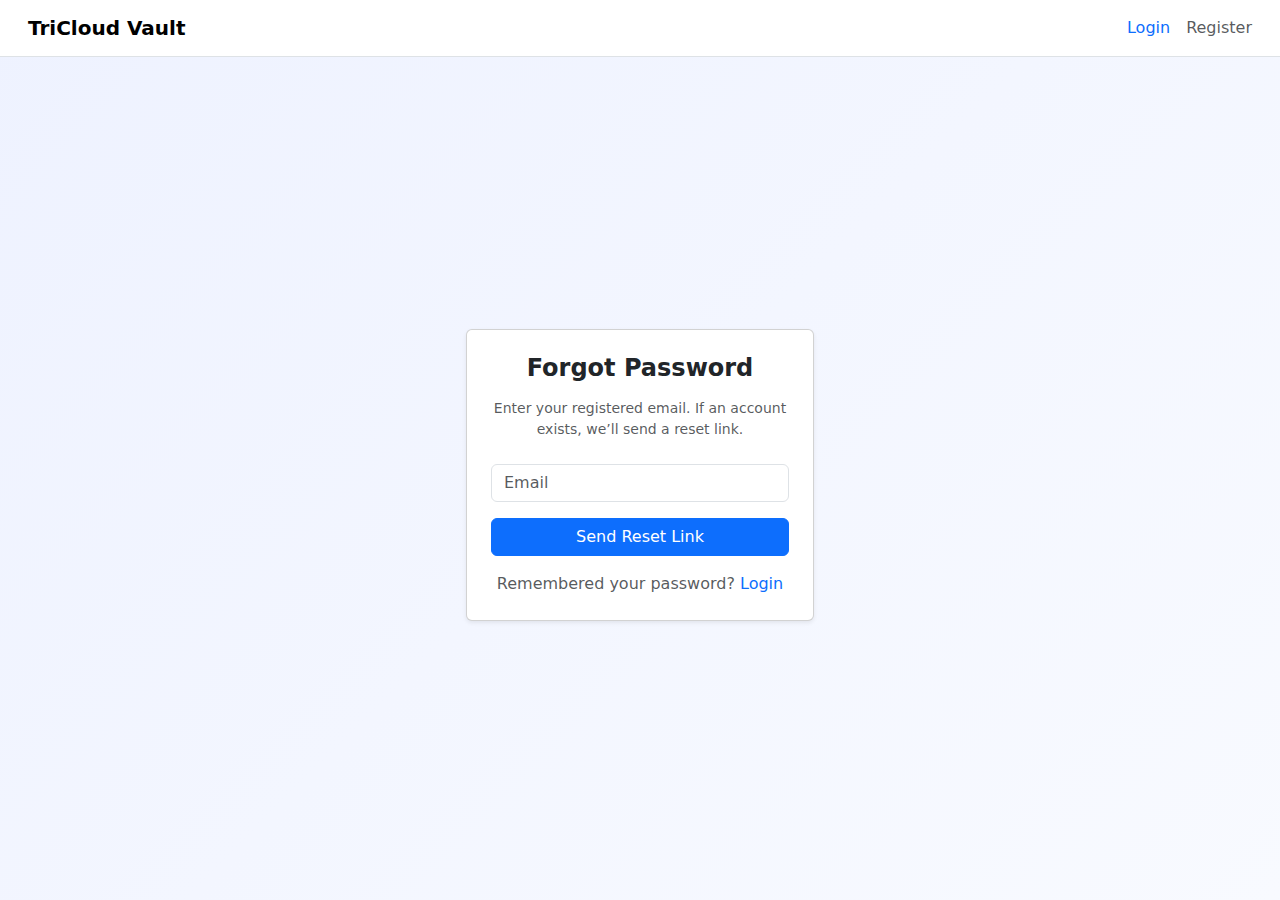
<file: frontend/auth/forgot-password.html>
<!DOCTYPE html>
<html lang="en">
<head>
  <meta charset="UTF-8" />
  <meta name="viewport" content="width=device-width, initial-scale=1.0" />
  <title>Forgot Password | TriCloud Vault</title>

  <!-- Bootstrap -->
  <link
    href="https://cdn.jsdelivr.net/npm/bootstrap@5.3.2/dist/css/bootstrap.min.css"
    rel="stylesheet"
  />

  <!-- Auth styles -->
  <link rel="stylesheet" href="../css/auth.css" />
</head>

<body class="bg-light">

<!-- ===============================
     NAVBAR
================================ -->
<nav class="navbar bg-white border-bottom px-3">
  <div class="container-fluid">
    <span class="navbar-brand fw-semibold">TriCloud Vault</span>

    <div class="d-flex gap-3">
      <a href="login.html" class="fw-medium text-decoration-none">Login</a>
      <a href="register.html" class="text-muted text-decoration-none">Register</a>
    </div>
  </div>
</nav>

<!-- ===============================
     FORGOT PASSWORD CARD
================================ -->
<main
  class="container d-flex align-items-center justify-content-center"
  style="min-height: calc(100vh - 64px);"
>
  <div class="row w-100 justify-content-center">
    <div class="col-12 col-sm-10 col-md-6 col-lg-4">
      <div class="card shadow-sm">
        <div class="card-body p-4">

          <h4 class="fw-semibold text-center mb-3">Forgot Password</h4>

          <p class="text-muted text-center mb-4" style="font-size: 14px;">
            Enter your registered email.  
            If an account exists, we’ll send a reset link.
          </p>

          <div class="mb-3">
            <input
              type="email"
              id="email"
              class="form-control"
              placeholder="Email"
              required
            />
          </div>

          <button class="btn btn-primary w-100" onclick="sendResetLink()">
            Send Reset Link
          </button>

          <p
            id="forgot-msg"
            class="text-center mt-3"
            style="display:none;"
          ></p>

          <p class="text-center text-muted mt-3 mb-0">
            Remembered your password?
            <a href="login.html" class="fw-medium text-decoration-none">
              Login
            </a>
          </p>

        </div>
      </div>
    </div>
  </div>
</main>

<!-- ===============================
     JS
================================ -->
<script src="../js/config.js"></script>

<script>
function sendResetLink() {
  const emailInput = document.getElementById("email");
  const msg = document.getElementById("forgot-msg");

  const email = emailInput.value.trim();

  if (!email) {
    showMsg("Email is required", "text-danger");
    return;
  }

  fetch(`${API_BASE_URL}/auth/forgot-password/`, {
    method: "POST",
    headers: {
      "Content-Type": "application/json"
    },
    body: JSON.stringify({ email })
  })
    .then(() => {
      // Always show success (security best practice)
      showMsg(
        "If the email exists, a reset link has been sent.",
        "text-success"
      );
    })
    .catch(() => {
      showMsg("Something went wrong. Please try again.", "text-danger");
    });

  function showMsg(text, cls) {
    msg.style.display = "block";
    msg.className = `text-center mt-3 ${cls}`;
    msg.innerText = text;
  }
}
</script>

</body>
</html>
</file>
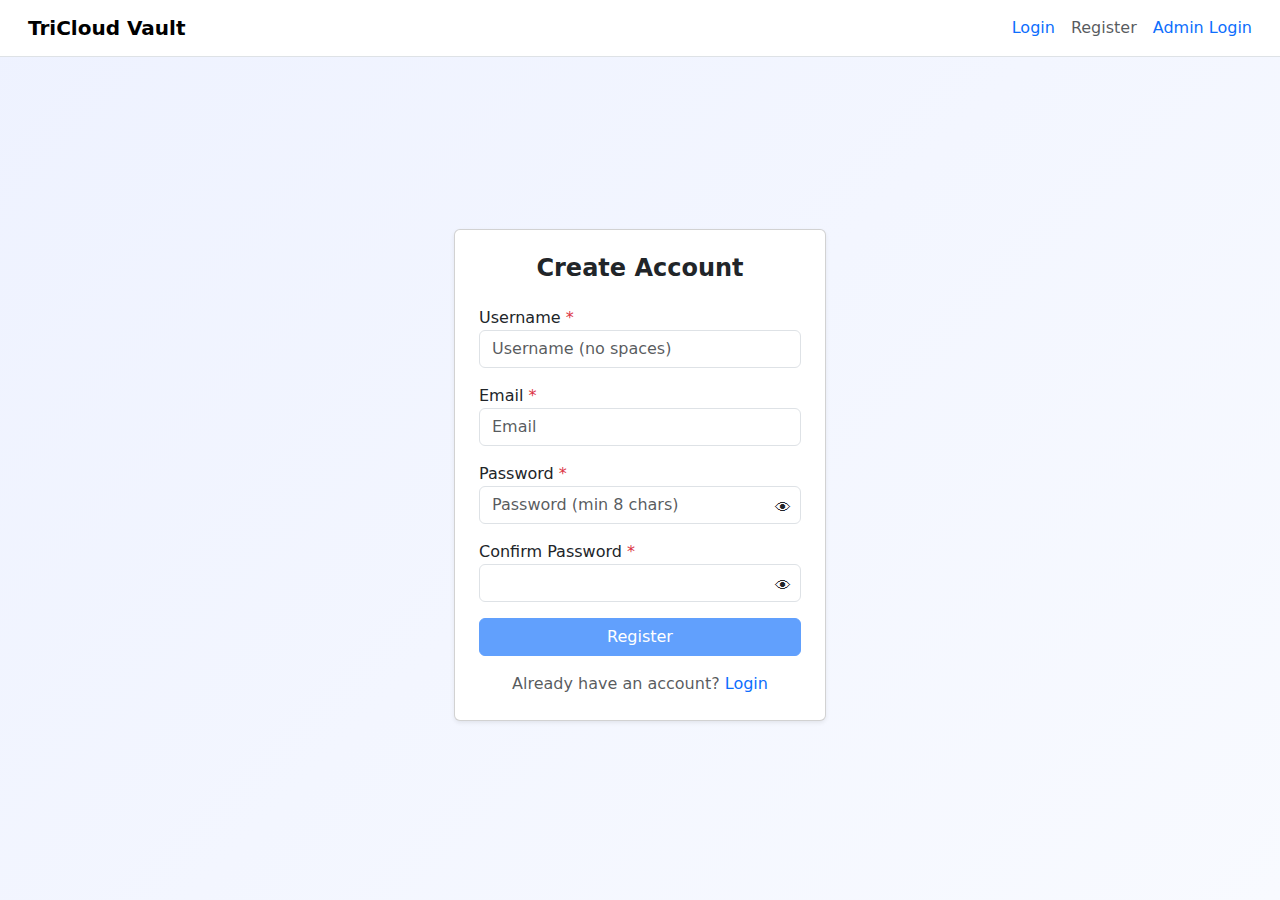
<file: frontend/auth/register.html>
<!DOCTYPE html>
<html lang="en">
<head>
  <meta charset="UTF-8" />
  <meta name="viewport" content="width=device-width, initial-scale=1.0" />
  <title>Register | TriCloud Vault</title>

  <link href="https://cdn.jsdelivr.net/npm/bootstrap@5.3.2/dist/css/bootstrap.min.css" rel="stylesheet" />
  <link rel="stylesheet" href="../css/auth.css" />
</head>

<body class="bg-light">

<nav class="navbar bg-white border-bottom px-3">
  <div class="container-fluid">

    <span class="navbar-brand fw-semibold">TriCloud Vault</span>

    <div class="d-flex gap-3">

      <a href="/auth/login.html"
         id="navLogin"
         class="text-primary text-decoration-none fw-medium">
        Login
      </a>

      <a href="/auth/register.html"
         id="navRegister"
         class="text-primary text-decoration-none fw-medium">
        Register
      </a>

      <a href="http://tricloudvault.charansai.me/admin/"
         id="navAdmin"
         class="text-primary text-decoration-none fw-medium">
        Admin Login
      </a>

    </div>

  </div>
</nav>
<script>

const path = window.location.pathname;

if(path.includes("login")){
    document.getElementById("navLogin").classList.remove("text-primary");
    document.getElementById("navLogin").classList.add("text-muted");
}

if(path.includes("register")){
    document.getElementById("navRegister").classList.remove("text-primary");
    document.getElementById("navRegister").classList.add("text-muted");
}

</script>

<main class="container d-flex align-items-center justify-content-center" style="min-height: calc(100vh - 64px);">
  <div class="col-12 col-sm-10 col-md-6 col-lg-4">
    <div class="card shadow-sm">
      <div class="card-body p-4">

        <h4 class="fw-semibold text-center mb-4">Create Account</h4>

        <label>Username <span class="text-danger">*</span></label>
        <input id="username" class="form-control mb-3"
               placeholder="Username (no spaces)"
               pattern="^[a-zA-Z0-9._]+$"
               required />

        <label>Email <span class="text-danger">*</span></label>
        <input id="email" type="email" class="form-control mb-3"
               placeholder="Email" required />

        <label>Password <span class="text-danger">*</span></label>
        <div class="position-relative mb-3">
          <input id="password" type="password" class="form-control"
                 placeholder="Password (min 8 chars)"
                 oninput="checkPasswords()"
                 required />

          <span onclick="togglePassword('password')" style="position:absolute;right:10px;top:10px;cursor:pointer;">👁</span>
        </div>

        <label>Confirm Password <span class="text-danger">*</span></label>
        <div class="position-relative mb-3">
          <input id="confirmPassword" type="password"
                 class="form-control"
                 oninput="checkPasswords()"
                 required />

          <span onclick="togglePassword('confirmPassword')" style="position:absolute;right:10px;top:10px;cursor:pointer;">👁</span>
        </div>

        <p id="passwordMatch" class="text-danger small"></p>

        <button id="registerBtn"
                class="btn btn-primary w-100"
                disabled
                onclick="validateAndRegister()">

          Register

        </button>

        <p class="text-center text-muted mt-3 mb-0">
          Already have an account?
          <a href="login.html" class="fw-medium text-decoration-none">Login</a>
        </p>

      </div>
    </div>
  </div>
</main>

<script src="../js/config.js"></script>
<script src="../js/auth.js"></script>

<script>

function togglePassword(id){
  const input=document.getElementById(id);
  input.type=input.type==="password"?"text":"password";
}

function isValidPassword(pwd) {
  return pwd.length >= 8 && /\d/.test(pwd) && /[a-zA-Z]/.test(pwd);
}

function checkPasswords(){

  const pwd=document.getElementById("password").value;
  const confirm=document.getElementById("confirmPassword").value;
  const msg=document.getElementById("passwordMatch");
  const btn=document.getElementById("registerBtn");

  if(pwd!==confirm){
      msg.innerText="Passwords do not match";
      btn.disabled=true;
  }
  else{
      msg.innerText="";
      btn.disabled=false;
  }

}

function validateAndRegister() {

  const btn=document.getElementById("registerBtn");
  btn.disabled=true;

  const username = document.getElementById("username");
  const email = document.getElementById("email");
  const password = document.getElementById("password");

  username.value = username.value.trim();

  if (!username.checkValidity()) {
    alert("Username can contain letters, numbers, . and _ only.");
    btn.disabled=false;
    return;
  }

  if (!isValidPassword(password.value)) {
    alert("Password must be at least 8 characters and include letters and numbers.");
    btn.disabled=false;
    return;
  }

  register(username.value, email.value, password.value);
}

</script>

</body>
</html>
</file>
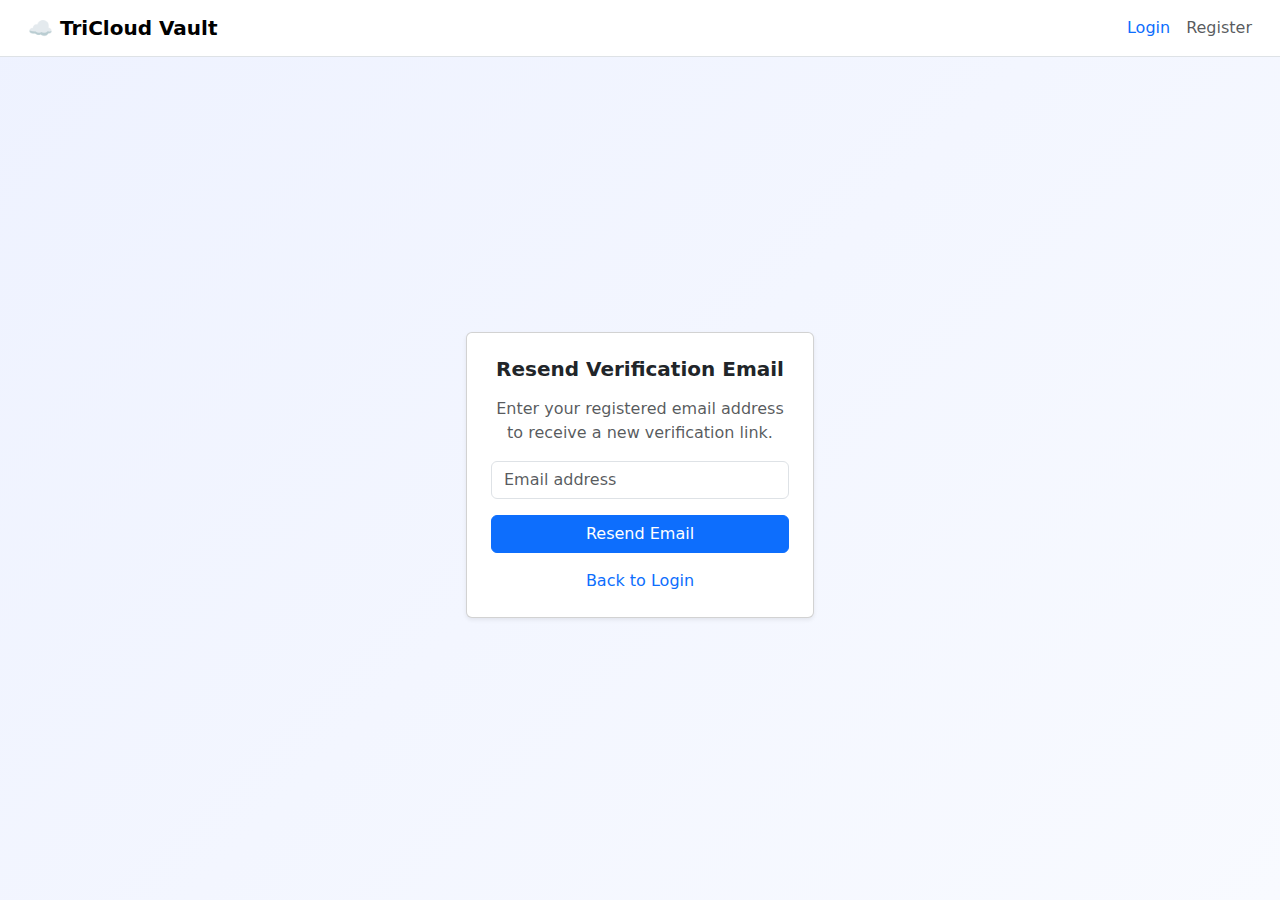
<file: frontend/auth/resend-verification.html>
<!DOCTYPE html>
<html lang="en">
<head>
  <meta charset="UTF-8" />
  <meta name="viewport" content="width=device-width, initial-scale=1.0" />
  <title>Resend Verification | TriCloud Vault</title>

  <!-- Bootstrap CSS -->
  <link
    href="https://cdn.jsdelivr.net/npm/bootstrap@5.3.2/dist/css/bootstrap.min.css"
    rel="stylesheet"
  />

  <!-- Auth theme -->
  <link rel="stylesheet" href="../css/auth.css" />
</head>

<body class="bg-light">

  <!-- ===============================
       HEADER (CONSISTENT BRANDING)
       =============================== -->
  <nav class="navbar bg-white border-bottom px-3">
    <div class="container-fluid">
      <span class="navbar-brand fw-semibold">☁️ TriCloud Vault</span>

      <div class="d-flex gap-3">
        <a href="login.html" class="text-decoration-none fw-medium">Login</a>
        <a href="register.html" class="text-decoration-none text-muted">Register</a>
      </div>
    </div>
  </nav>

  <!-- ===============================
       RESEND CARD
       =============================== -->
  <main
    class="container d-flex align-items-center justify-content-center"
    style="min-height: calc(100vh - 64px);"
  >
    <div class="row w-100 justify-content-center">
      <div class="col-12 col-sm-10 col-md-6 col-lg-4">
        <div class="card shadow-sm">
          <div class="card-body p-4 text-center">

            <h5 class="fw-semibold mb-3">Resend Verification Email</h5>

            <p class="text-muted mb-3">
              Enter your registered email address to receive a new verification link.
            </p>

            <input
              type="email"
              id="email"
              class="form-control mb-3"
              placeholder="Email address"
              required
            />

            <button
              id="resend-btn"
              class="btn btn-primary w-100"
              onclick="resend()"
            >
              Resend Email
            </button>

            <p id="msg" class="text-muted mt-3 mb-0"></p>

            <div class="mt-3">
              <a href="login.html" class="text-decoration-none">
                Back to Login
              </a>
            </div>

          </div>
        </div>
      </div>
    </div>
  </main>

  <!-- ===============================
       JS
       =============================== -->
  <script src="../js/config.js"></script>

  <script>
    function resend() {
      const email = document.getElementById("email").value.trim();
      const msg = document.getElementById("msg");
      const btn = document.getElementById("resend-btn");

      if (!email) {
        msg.innerText = "Please enter your email address.";
        return;
      }

      btn.disabled = true;
      msg.innerText = "Sending verification email...";

      fetch(`${API_BASE_URL}/auth/resend-verification/`, {
        method: "POST",
        headers: { "Content-Type": "application/json" },
        body: JSON.stringify({ email })
      })
        .then(res => res.json())
        .then(data => {
          msg.innerText = data.message || data.error;
          btn.disabled = false;
        })
        .catch(() => {
          msg.innerText = "Something went wrong. Please try again.";
          btn.disabled = false;
        });
    }
  </script>

</body>
</html>
</file>
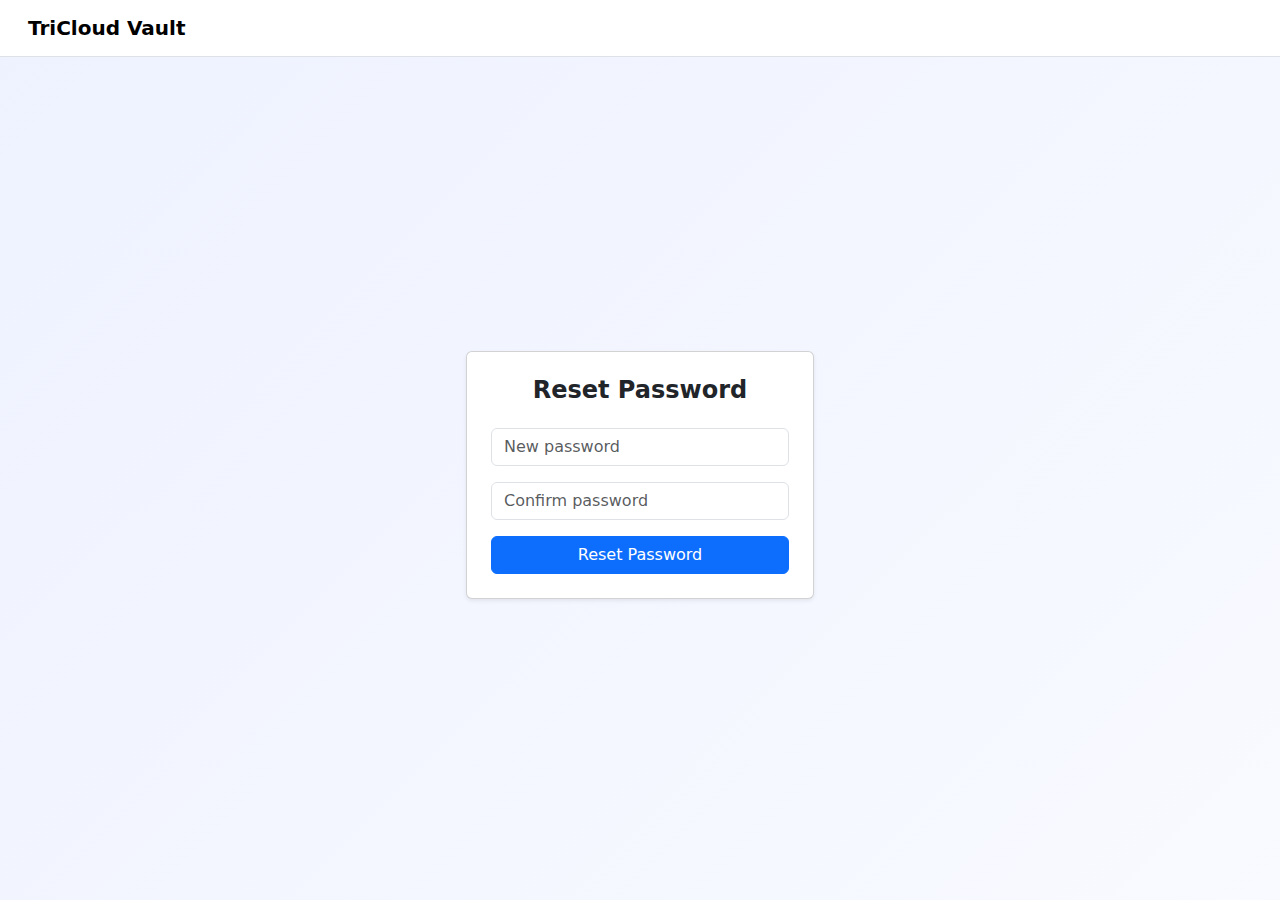
<file: frontend/auth/reset-password.html>
<!DOCTYPE html>
<html lang="en">
<head>
  <meta charset="UTF-8" />
  <meta name="viewport" content="width=device-width, initial-scale=1.0" />
  <title>Reset Password | TriCloud Vault</title>

  <!-- Bootstrap -->
  <link
    href="https://cdn.jsdelivr.net/npm/bootstrap@5.3.2/dist/css/bootstrap.min.css"
    rel="stylesheet"
  />

  <!-- Auth styles -->
  <link rel="stylesheet" href="../css/auth.css" />
</head>

<body class="bg-light">

<!-- ===============================
     NAVBAR
================================ -->
<nav class="navbar bg-white border-bottom px-3">
  <div class="container-fluid">
    <span class="navbar-brand fw-semibold">TriCloud Vault</span>
  </div>
</nav>

<!-- ===============================
     RESET PASSWORD CARD
================================ -->
<main
  class="container d-flex align-items-center justify-content-center"
  style="min-height: calc(100vh - 64px);"
>
  <div class="row w-100 justify-content-center">
    <div class="col-12 col-sm-10 col-md-6 col-lg-4">
      <div class="card shadow-sm">
        <div class="card-body p-4">

          <h4 class="fw-semibold text-center mb-4">
            Reset Password
          </h4>

          <!-- New Password -->
          <div class="mb-3">
            <input
              type="password"
              id="newPassword"
              class="form-control"
              placeholder="New password"
              required
            />
          </div>

          <!-- Confirm Password -->
          <div class="mb-3">
            <input
              type="password"
              id="confirmPassword"
              class="form-control"
              placeholder="Confirm password"
              required
            />
          </div>

          <!-- Reset Button -->
          <button
            id="resetBtn"
            class="btn btn-primary w-100"
            onclick="resetPassword()"
          >
            Reset Password
          </button>

          <!-- Login Button (hidden initially) -->
          <button
            id="loginBtn"
            class="btn btn-outline-primary w-100 mt-2"
            style="display:none;"
            onclick="goToLogin()"
          >
            Go to Login
          </button>

          <!-- Message -->
          <p
            id="reset-msg"
            class="text-center mt-3"
            style="display:none;"
          ></p>

        </div>
      </div>
    </div>
  </div>
</main>

<!-- ===============================
     JS
================================ -->
<script src="../js/config.js"></script>

<script>
const token = new URLSearchParams(window.location.search).get("token");

/* Password validation */
function isValidPassword(password) {
  return (
    password.length >= 8 &&
    /[a-zA-Z]/.test(password) &&
    /\d/.test(password)
  );
}

/* Reset password */
function resetPassword() {
  const pwd = document.getElementById("newPassword").value;
  const confirmPwd = document.getElementById("confirmPassword").value;

  if (!pwd || !confirmPwd) {
    showMsg("All fields are required", "text-danger");
    return;
  }

  if (pwd !== confirmPwd) {
    showMsg("Passwords do not match", "text-danger");
    return;
  }

  if (!isValidPassword(pwd)) {
    showMsg(
      "Password must be at least 8 characters and include letters and numbers",
      "text-danger"
    );
    return;
  }

  fetch(`${API_BASE_URL}/auth/reset-password/`, {
    method: "POST",
    headers: {
      "Content-Type": "application/json"
    },
    body: JSON.stringify({
      token: token,
      password: pwd
    })
  })
    .then(res => {
      if (!res.ok) throw new Error();
      return res.json();
    })
    .then(() => {
      showMsg(
        "Password reset successful. You can login now.",
        "text-success"
      );

      document.getElementById("resetBtn").disabled = true;
      document.getElementById("loginBtn").style.display = "block";
    })
    .catch(() => {
      showMsg(
        "Invalid or expired reset link.",
        "text-danger"
      );
    });
}

/* Show message */
function showMsg(text, cls) {
  const msg = document.getElementById("reset-msg");
  msg.style.display = "block";
  msg.className = `text-center mt-3 ${cls}`;
  msg.innerText = text;
}

/* Redirect to login */
function goToLogin() {
  window.location.href = "login.html";
}
</script>

</body>
</html>
</file>
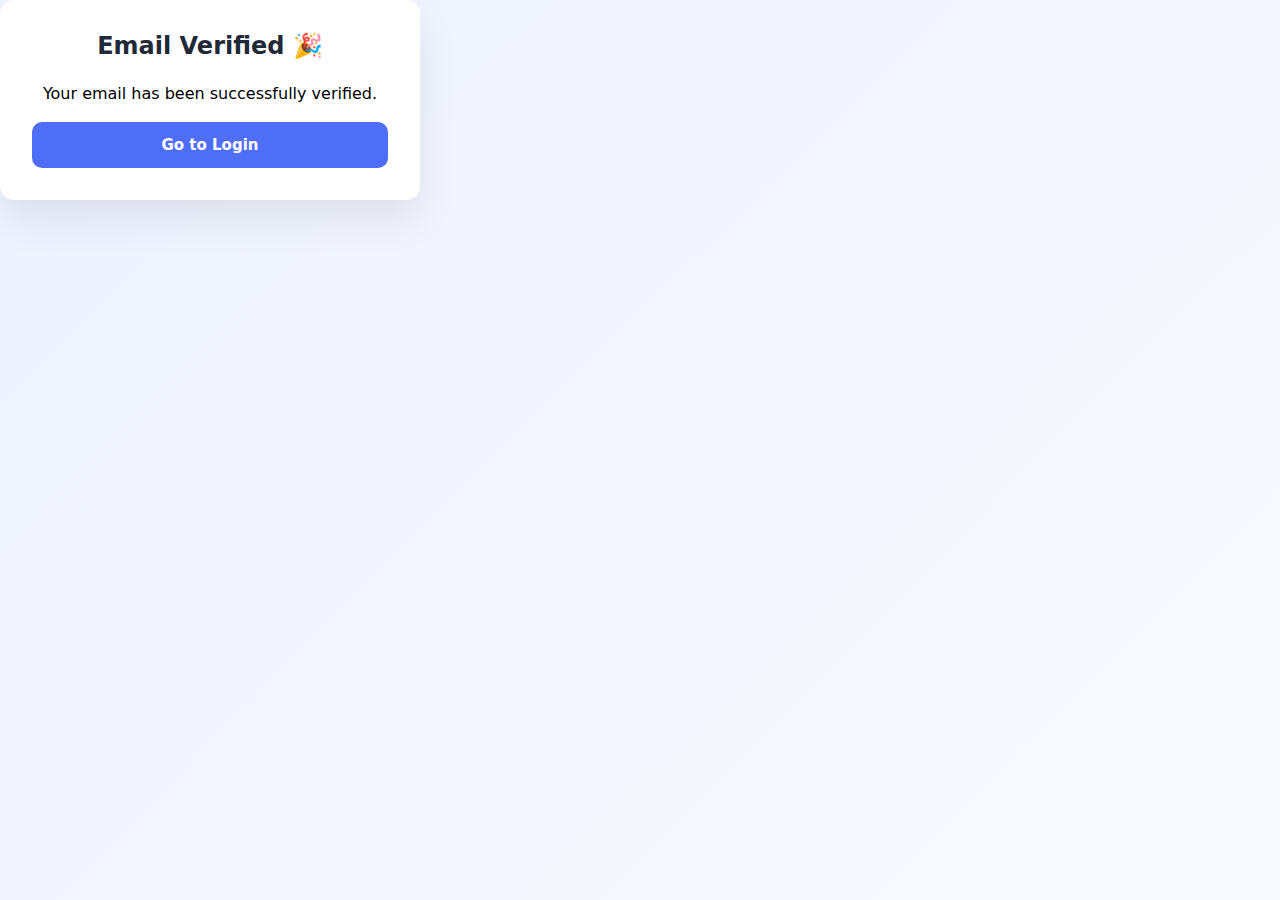
<file: frontend/auth/verify-email.html>
<!DOCTYPE html>
<html lang="en">
<head>
  <meta charset="UTF-8">
  <title>Email Verification | TriCloud Vault</title>
  <link rel="stylesheet" href="../css/auth.css">
</head>
<body>

  <div class="auth-container">
    <div class="auth-card">
      <h2>Email Verified 🎉</h2>
      <p>Your email has been successfully verified.</p>

      <br>
      <a href="login.html">
        <button>Go to Login</button>
      </a>
    </div>
  </div>

</body>
</html>
</file>
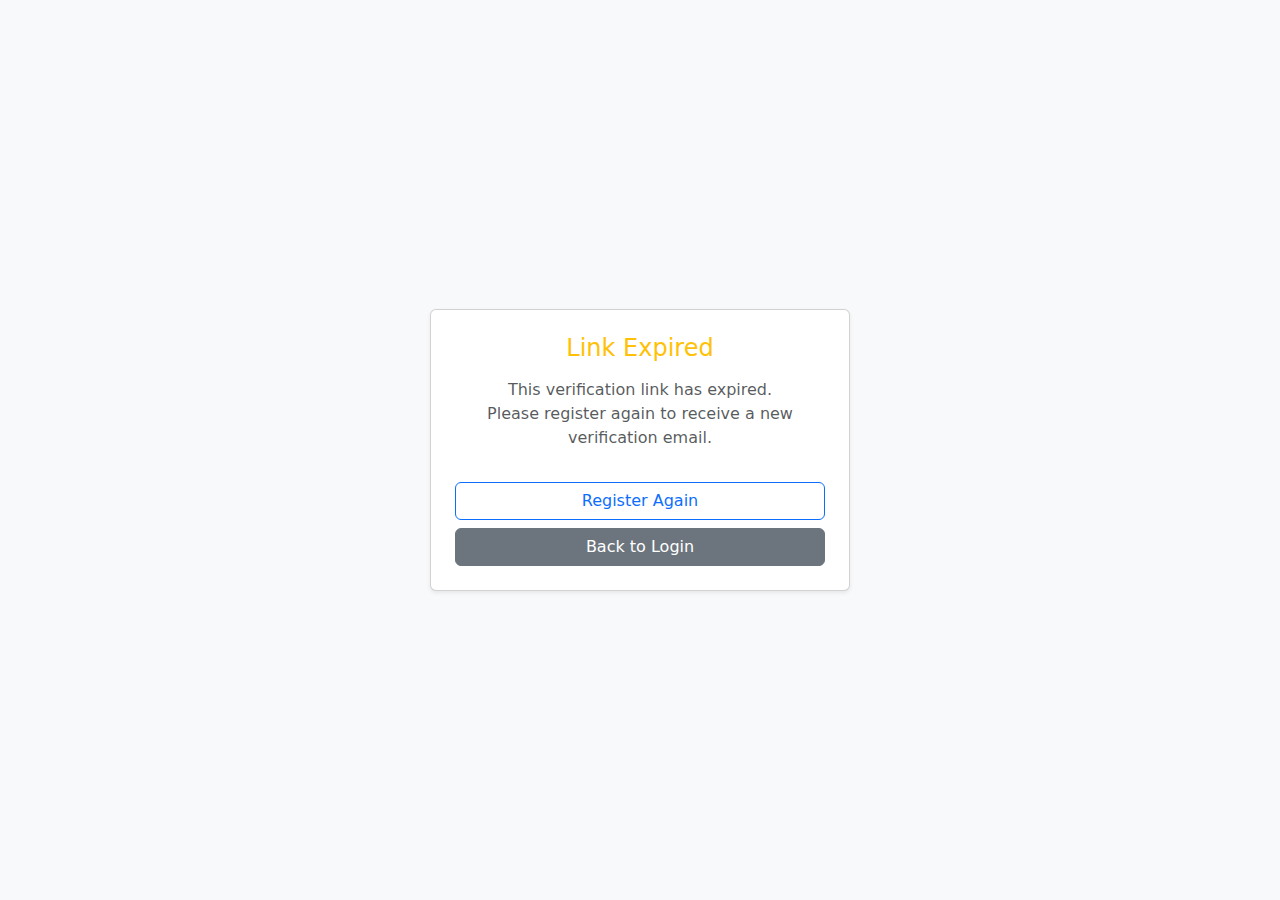
<file: frontend/auth/verify-expired.html>
<!DOCTYPE html>
<html lang="en">
<head>
  <meta charset="UTF-8" />
  <meta name="viewport" content="width=device-width, initial-scale=1.0" />
  <title>Link Expired | TriCloud Vault</title>

  <link
    href="https://cdn.jsdelivr.net/npm/bootstrap@5.3.2/dist/css/bootstrap.min.css"
    rel="stylesheet"
  />
</head>

<body class="bg-light">

  <div class="container d-flex align-items-center justify-content-center" style="min-height: 100vh;">
    <div class="card shadow-sm text-center p-4" style="max-width: 420px;">
      <h4 class="text-warning mb-3">Link Expired</h4>

      <p class="text-muted">
        This verification link has expired.<br />
        Please register again to receive a new verification email.
      </p>

      <div class="d-grid gap-2 mt-3">
        <a href="register.html" class="btn btn-outline-primary">
          Register Again
        </a>
        <a href="login.html" class="btn btn-secondary">
          Back to Login
        </a>
      </div>
    </div>
  </div>

</body>
</html>
</file>
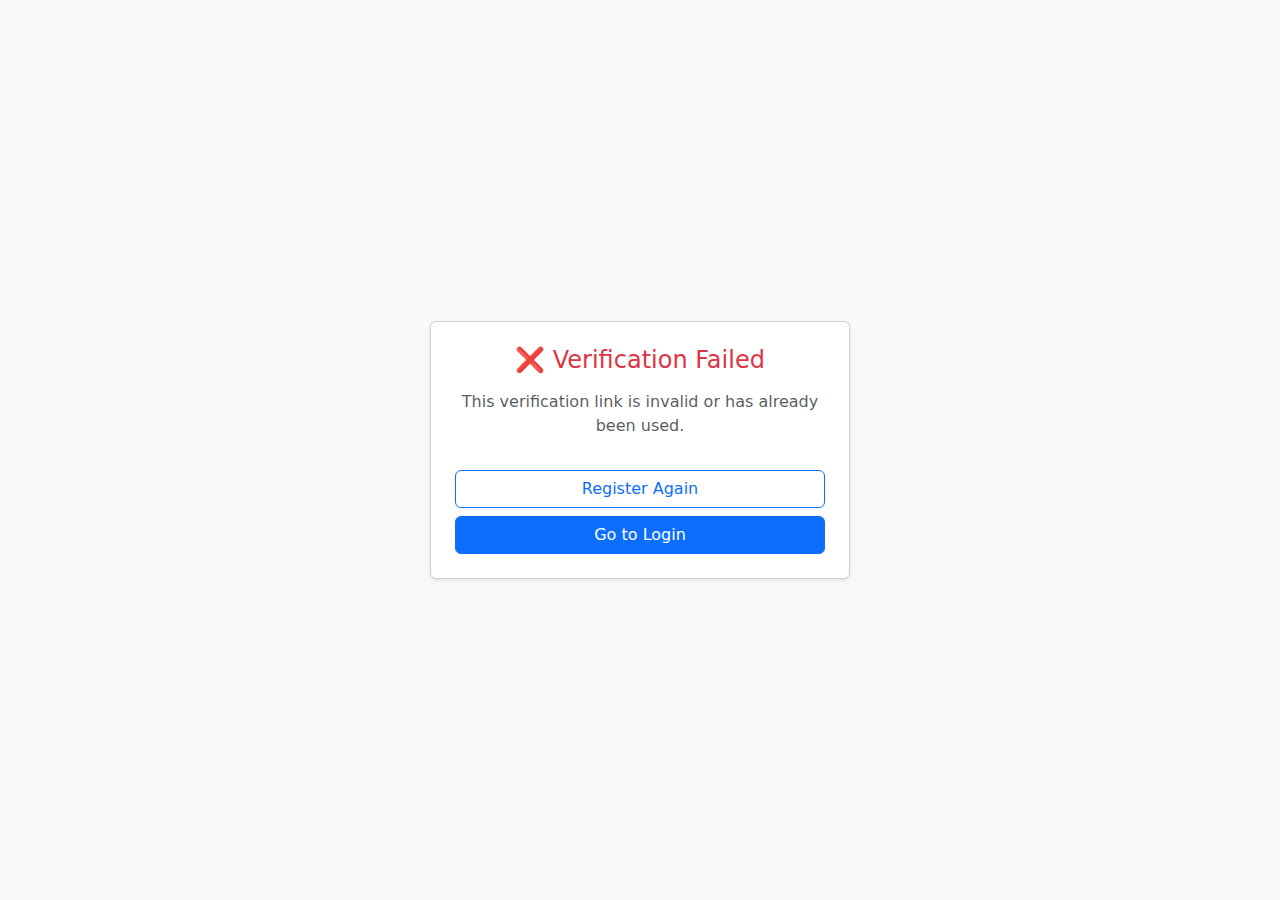
<file: frontend/auth/verify-failed.html>
<!DOCTYPE html>
<html lang="en">
<head>
  <meta charset="UTF-8" />
  <meta name="viewport" content="width=device-width, initial-scale=1.0" />
  <title>Verification Failed | TriCloud Vault</title>

  <link
    href="https://cdn.jsdelivr.net/npm/bootstrap@5.3.2/dist/css/bootstrap.min.css"
    rel="stylesheet"
  />
</head>

<body class="bg-light">

  <div class="container d-flex align-items-center justify-content-center" style="min-height: 100vh;">
    <div class="card shadow-sm text-center p-4" style="max-width: 420px;">
      <h4 class="text-danger mb-3">❌ Verification Failed</h4>

      <p class="text-muted">
        This verification link is invalid or has already been used.
      </p>

      <div class="d-grid gap-2 mt-3">
        <a href="register.html" class="btn btn-outline-primary">
          Register Again
        </a>
        <a href="login.html" class="btn btn-primary">
          Go to Login
        </a>
      </div>
    </div>
  </div>

</body>
</html>
</file>
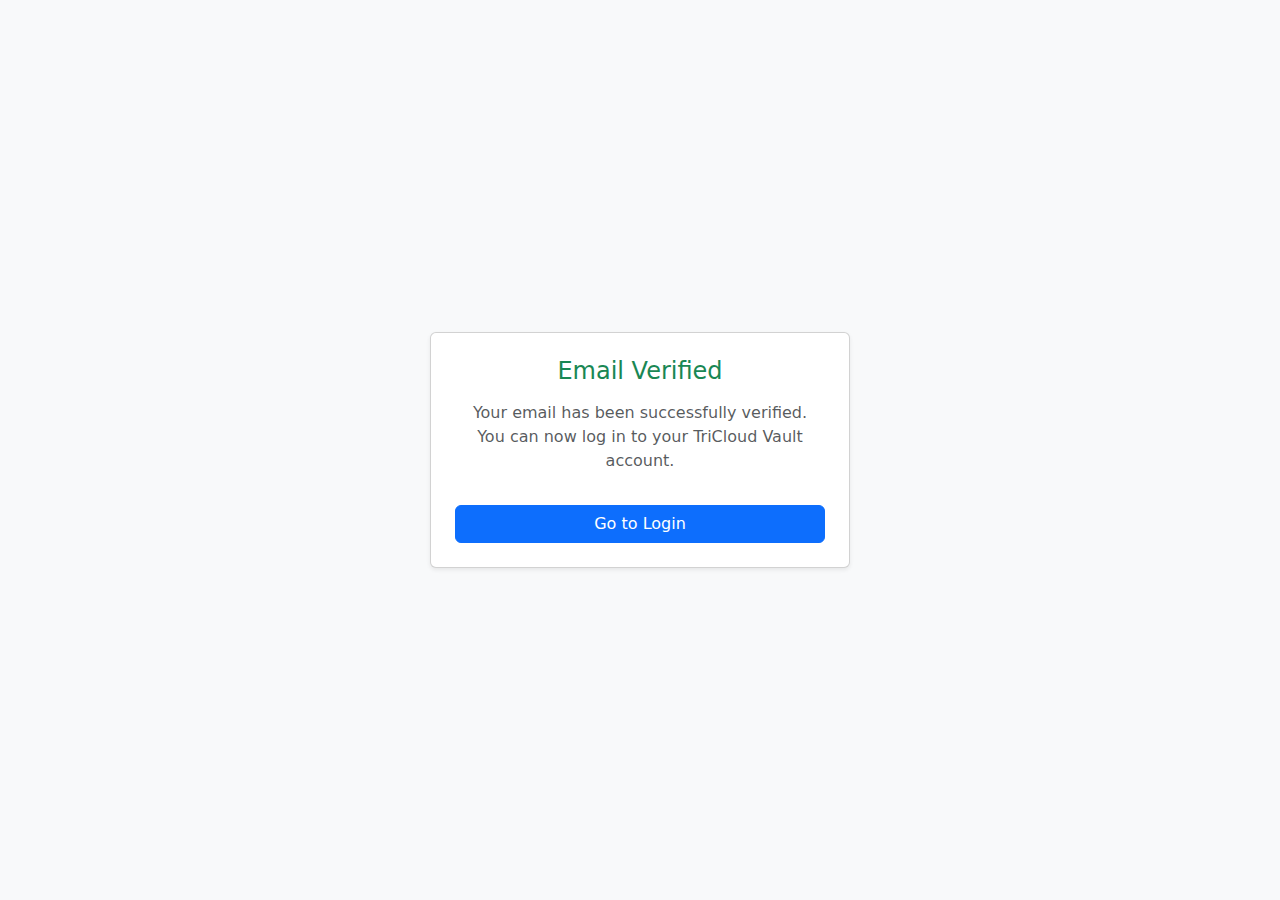
<file: frontend/auth/verify-success.html>
<!DOCTYPE html>
<html lang="en">
<head>
  <meta charset="UTF-8" />
  <meta name="viewport" content="width=device-width, initial-scale=1.0" />
  <title>Email Verified | TriCloud Vault</title>

  <link
    href="https://cdn.jsdelivr.net/npm/bootstrap@5.3.2/dist/css/bootstrap.min.css"
    rel="stylesheet"
  />
</head>

<body class="bg-light">

  <div class="container d-flex align-items-center justify-content-center" style="min-height: 100vh;">
    <div class="card shadow-sm text-center p-4" style="max-width: 420px;">
      <h4 class="text-success mb-3">Email Verified</h4>

      <p class="text-muted">
        Your email has been successfully verified.<br />
        You can now log in to your TriCloud Vault account.
      </p>

      <a href="login.html" class="btn btn-primary mt-3 w-100">
        Go to Login
      </a>
    </div>
  </div>

</body>
</html>
</file>
<file: frontend/css/auth.css>
:root {
  --primary-blue: #4F6EF7;
  --primary-blue-dark: #3F5AE0;
  --bg-gradient-start: #EEF2FF;
  --bg-gradient-end: #F8FAFF;
  --text-dark: #1F2937;
  --text-muted: #6B7280;
  --border-light: #E5E7EB;
}

/* Reset */
* {
  margin: 0;
  padding: 0;
  box-sizing: border-box;
  font-family: system-ui, -apple-system, BlinkMacSystemFont, sans-serif;
}

/* Page background */
body {
  min-height: 100vh;
  background: linear-gradient(
    135deg,
    var(--bg-gradient-start),
    var(--bg-gradient-end)
  );
}

/* Header */
.auth-header {
  height: 64px;
  padding: 0 32px;
  display: flex;
  align-items: center;
  justify-content: space-between;
  background: white;
  border-bottom: 1px solid var(--border-light);
}

.auth-header .logo {
  font-weight: 600;
  font-size: 18px;
  color: var(--text-dark);
}

.auth-header nav a {
  margin-left: 24px;
  text-decoration: none;
  color: var(--text-muted);
  font-weight: 500;
}

.auth-header nav a:hover {
  color: var(--primary-blue);
}

/* Centered layout */
.auth-wrapper {
  min-height: calc(100vh - 64px);
  display: flex;
  align-items: center;
  justify-content: center;
  padding: 24px;
}

/* Card */
.auth-card {
  width: 100%;
  max-width: 420px;
  background: white;
  padding: 32px;
  border-radius: 14px;
  box-shadow: 0 20px 40px rgba(0, 0, 0, 0.08);
  text-align: center;
}

.auth-card h2 {
  margin-bottom: 24px;
  color: var(--text-dark);
}

/* Inputs */
.auth-card input {
  width: 100%;
  padding: 14px;
  margin-bottom: 16px;
  border-radius: 10px;
  border: 1px solid var(--border-light);
  font-size: 14px;
}

.auth-card input:focus {
  outline: none;
  border-color: var(--primary-blue);
}

/* Button */
.auth-card button {
  width: 100%;
  padding: 14px;
  background: var(--primary-blue);
  color: white;
  border: none;
  border-radius: 10px;
  font-size: 15px;
  font-weight: 600;
  cursor: pointer;
  transition: background 0.2s ease;
}

.auth-card button:hover {
  background: var(--primary-blue-dark);
}

/* Footer */
.auth-footer {
  margin-top: 20px;
  font-size: 14px;
  color: var(--text-muted);
}

.auth-footer a {
  color: var(--primary-blue);
  text-decoration: none;
  font-weight: 500;
}

/* Responsive tweaks */
@media (max-width: 480px) {
  .auth-card {
    padding: 24px;
  }

  .auth-header {
    padding: 0 16px;
  }
}
</file>
